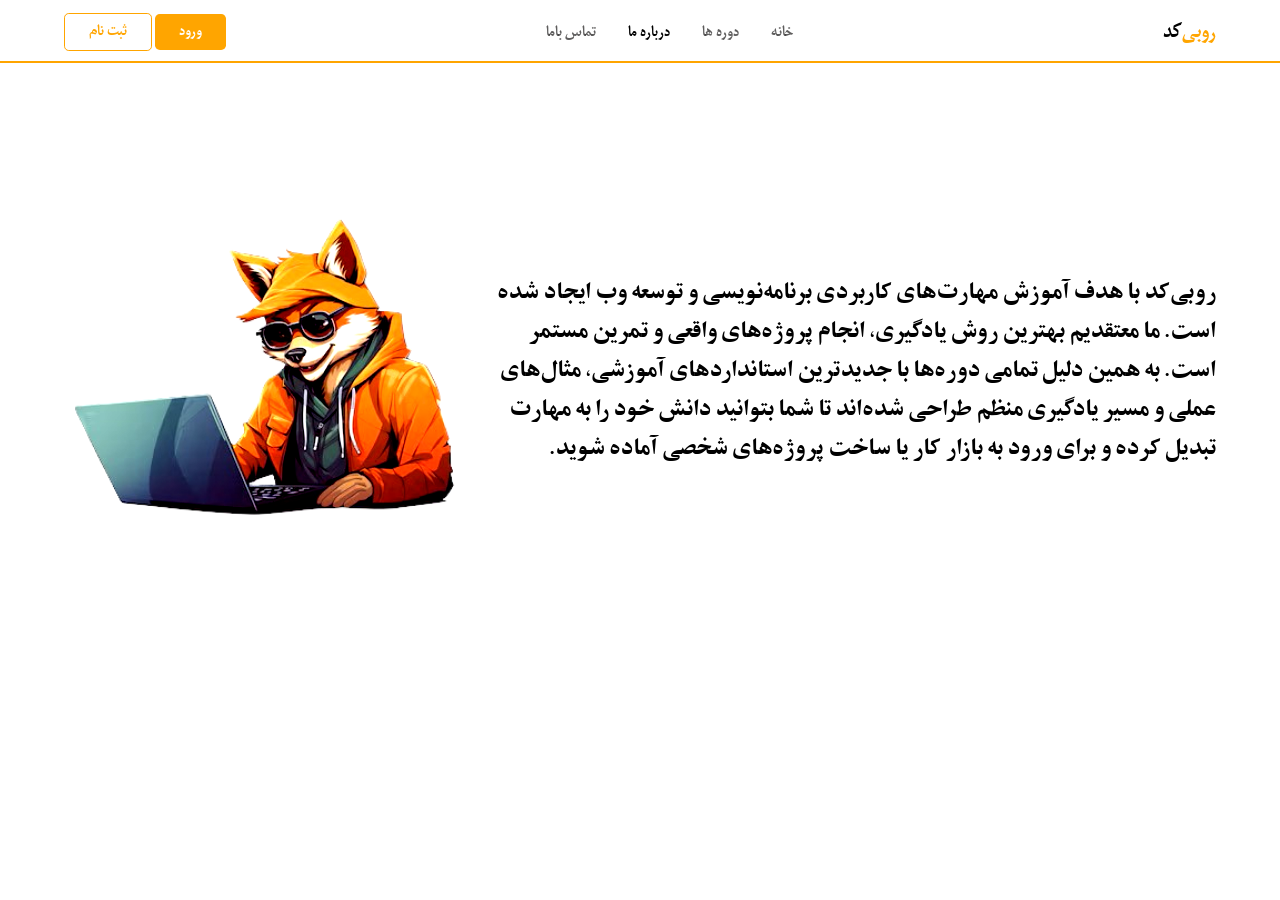
<file: html/about Us.html>
<!DOCTYPE html>
<html lang="fa" dir="rtl">
<head>
    <meta charset="UTF-8">
    <meta name="viewport" content="width=device-width, initial-scale=1.0">
    <link rel="icon" href="/image/heading.png">
    <link rel="stylesheet" href="../fonts.css">
    <link rel="stylesheet" href="../css/about Us.css">
    <title>درباره ما</title>
</head>
<body>
     <header>
     <div class="robicode-text">
        <p id="one-robicode-rext">روبی</p><p id="two-robicode-rext">کد</p>
     </div>
        <ul>
            <li>
<a href="../index.html">خانه</a>
            </li>
            <li>
<a href="/html/Dore ha.html">دوره ها</a>
            </li>
            <li>
<a style="color: black;" href="/html/about Us.html">درباره ما</a>
            </li>
            <li>
<a href="/html/call.html">تماس باما</a>
            </li>
        </ul>
        <div class="sing-and-log">
            <a id="singup-btn" href="./login.html">ورود</a>
            <a id="login-btn" href="./singup.html">ثبت نام</a>
        </div>
        
    </header>
    <main>
        <section class="section right-section"><h3>روبی‌کد با هدف آموزش مهارت‌های کاربردی برنامه‌نویسی و توسعه وب ایجاد شده است. ما معتقدیم بهترین روش یادگیری، انجام پروژه‌های واقعی و تمرین مستمر است. به همین دلیل تمامی دوره‌ها با جدیدترین استانداردهای آموزشی، مثال‌های عملی و مسیر یادگیری منظم طراحی شده‌اند تا شما بتوانید دانش خود را به مهارت تبدیل کرده و برای ورود به بازار کار یا ساخت پروژه‌های شخصی آماده شوید.</h3></section>
        <section class="section left-section"><img src="../image/aboutus.png" alt=""></section>
    </main>
</body>
</html>
</file>
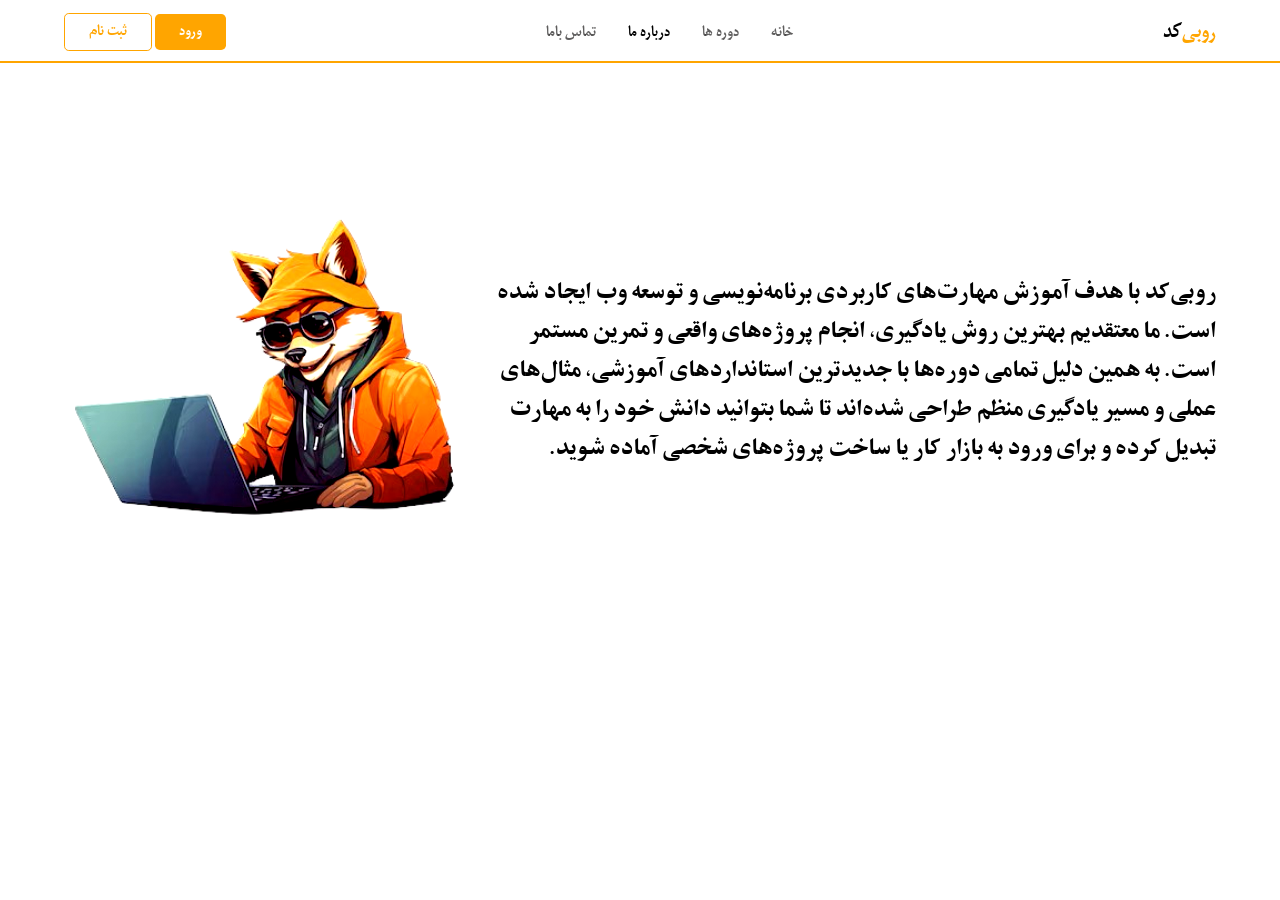
<file: html/about-us.html>
<!DOCTYPE html>
<html lang="fa" dir="rtl">
<head>
    <meta charset="UTF-8">
    <meta name="viewport" content="width=device-width, initial-scale=1.0">
    <link rel="icon" href="../image/heading.png">
    <link rel="stylesheet" href="../fonts.css">
    <link rel="stylesheet" href="../css/about-Us.css">
    <title>درباره ما</title>
</head>
<body>
     <header>
     <div class="robicode-text">
        <p id="one-robicode-rext">روبی</p><p id="two-robicode-rext">کد</p>
     </div>
        <ul>
            <li>
<a href="../index.html">خانه</a>
            </li>
            <li>
<a href="./Dore-ha.html">دوره ها</a>
            </li>
            <li>
<a style="color: black;" href="./about-us.html">درباره ما</a>
            </li>
            <li>
<a href="./call.html">تماس باما</a>
            </li>
        </ul>
        <div class="sing-and-log">
            <a id="singup-btn" href="./login.html">ورود</a>
            <a id="login-btn" href="./singup.html">ثبت نام</a>
        </div>
        
    </header>
    <main>
        <section class="section right-section"><h3>روبی‌کد با هدف آموزش مهارت‌های کاربردی برنامه‌نویسی و توسعه وب ایجاد شده است. ما معتقدیم بهترین روش یادگیری، انجام پروژه‌های واقعی و تمرین مستمر است. به همین دلیل تمامی دوره‌ها با جدیدترین استانداردهای آموزشی، مثال‌های عملی و مسیر یادگیری منظم طراحی شده‌اند تا شما بتوانید دانش خود را به مهارت تبدیل کرده و برای ورود به بازار کار یا ساخت پروژه‌های شخصی آماده شوید.</h3></section>
        <section class="section left-section"><img src="../image/aboutus.png" alt=""></section>
    </main>
</body>
</html>
</file>
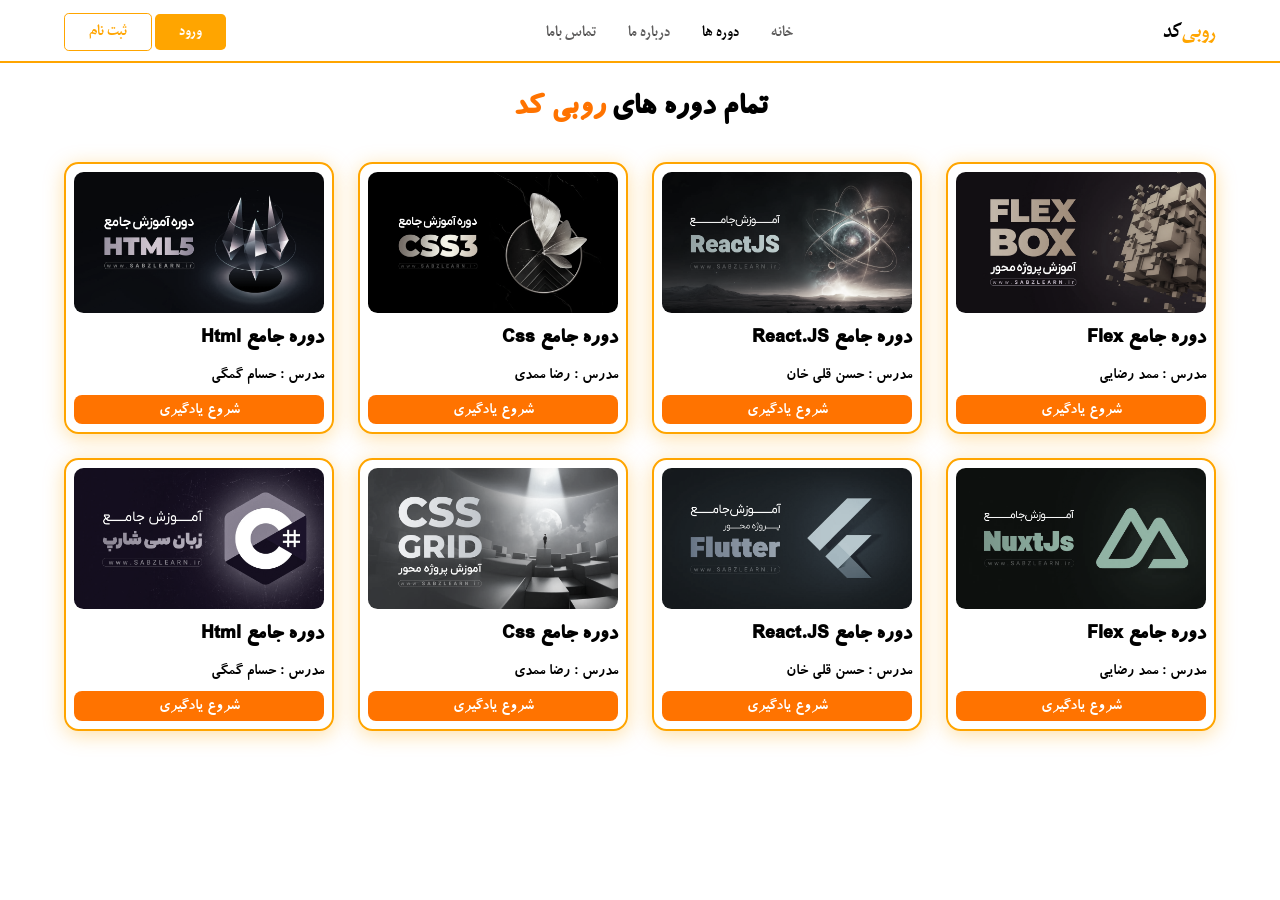
<file: html/Dore ha.html>
<!DOCTYPE html>
<html lang="fa" dir="rtl">
<head>
    <meta charset="UTF-8">
    <meta name="viewport" content="width=device-width, initial-scale=1.0">
    <link rel="icon" href="/image/aboutus.png">
    <link rel="stylesheet" href="../fonts.css">
    <link rel="stylesheet" href="../css/Dore ha.css">
    <title>دوره ها</title>
</head>
<body>
    <header>
      <div class="robicode-text">
        <p id="one-robicode-rext">روبی</p><p id="two-robicode-rext">کد</p>
     </div>
        <ul>
            <li>
<a href="../index.html">خانه</a>
            </li>
            <li>
<a style="color: black;" href="/html/Dore ha.html">دوره ها</a>
            </li>
            <li>
<a  href="/html/about Us.html">درباره ما</a>
            </li>
            <li>
<a href="/html/call.html">تماس باما</a>
            </li>
        </ul>
        <div class="sing-and-log">
            <a id="singup-btn" href="./login.html">ورود</a>
            <a id="login-btn" href="./singup.html">ثبت نام</a>
        </div>
        
        
    </header>
    <h2> تمام دوره های <p>روبی کد</p></h2>
        <div class="box-div">
         <div class="eight-Box">
            <img src="../image/flex.webp" alt="">
            
            <h2>دوره جامع Flex</h2>
            <h4>مدرس : ممد رضایی</h4>
            <a href="">شروع یادگیری</a>
         </div>
         <div class="eight-Box">
            <img src="../image/ReactJS.webp" alt="">
            <h2>دوره جامع React.JS</h2>
            <h4>مدرس : حسن قلی خان</h4>
            <a href="">شروع یادگیری</a>
         </div>
         <div class="eight-Box">
            <img src="../image/css.webp" alt="">
            <h2>دوره جامع Css</h2>
            <h4>مدرس : رضا ممدی</h4>
            <a href="">شروع یادگیری</a>
         </div>
         <div class="eight-Box">
            <img src="../image/html.webp" alt="">
            <h2>دوره جامع Html</h2>
            <h4>مدرس : حسام گمگی</h4>
            <a href="">شروع یادگیری</a>
         </div>
          <div class="eight-Box">
            <img src="../image/NuxtJs.webp" alt="">
            
            <h2>دوره جامع Flex</h2>
            <h4>مدرس : ممد رضایی</h4>
            <a href="">شروع یادگیری</a>
         </div>
         <div class="eight-Box">
            <img src="../image/flutter.webp" alt="">
            <h2>دوره جامع React.JS</h2>
            <h4>مدرس : حسن قلی خان</h4>
            <a href="">شروع یادگیری</a>
         </div>
         <div class="eight-Box">
            <img src="../image/grid.webp" alt="">
            <h2>دوره جامع Css</h2>
            <h4>مدرس : رضا ممدی</h4>
            <a href="">شروع یادگیری</a>
         </div>
         <div class="eight-Box">
            <img src="../image/c-sharp.webp" alt="">
            <h2>دوره جامع Html</h2>
            <h4>مدرس : حسام گمگی</h4>
            <a href="">شروع یادگیری</a>
         </div>
         </div>
    </div>
</body>
</html>
</file>
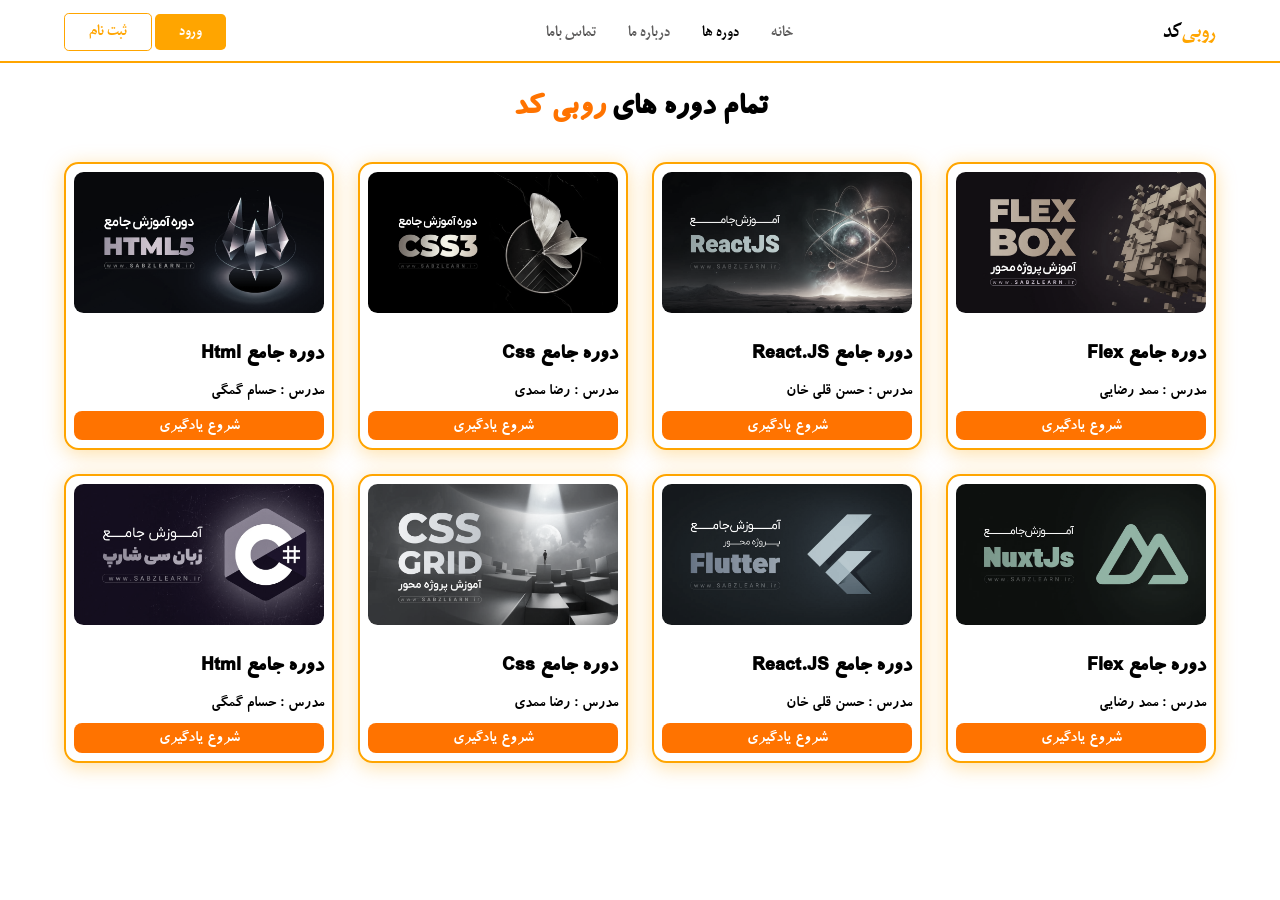
<file: html/Dore-ha.html>
<!DOCTYPE html>
<html lang="fa" dir="rtl">
<head>
    <meta charset="UTF-8">
    <meta name="viewport" content="width=device-width, initial-scale=1.0">
    <link rel="icon" href="../image/aboutus.png">
    <link rel="stylesheet" href="../fonts.css">
    <link rel="stylesheet" href="../css/Dore-ha.css">
    <title>دوره ها</title>
</head>
<body>
    <header>
      <div class="robicode-text">
        <p id="one-robicode-rext">روبی</p><p id="two-robicode-rext">کد</p>
     </div>
        <ul>
            <li>
<a href="../index.html">خانه</a>
            </li>
            <li>
<a style="color: black;" href="./Dore-ha.html">دوره ها</a>
            </li>
            <li>
<a  href="./about-us.html">درباره ما</a>
            </li>
            <li>
<a href="./call.html">تماس باما</a>
            </li>
        </ul>
        <div class="sing-and-log">
            <a id="singup-btn" href="./login.html">ورود</a>
            <a id="login-btn" href="./singup.html">ثبت نام</a>
        </div>
        
        
    </header>
    <h2> تمام دوره های <p>روبی کد</p></h2>
        <div class="box-div">
         <div class="eight-Box">
            <img src="../image/flex.webp" alt="">
            
            <h2>دوره جامع Flex</h2>
            <h4>مدرس : ممد رضایی</h4>
            <a href="">شروع یادگیری</a>
         </div>
         <div class="eight-Box">
            <img src="../image/ReactJS.webp" alt="">
            <h2>دوره جامع React.JS</h2>
            <h4>مدرس : حسن قلی خان</h4>
            <a href="">شروع یادگیری</a>
         </div>
         <div class="eight-Box">
            <img src="../image/css.webp" alt="">
            <h2>دوره جامع Css</h2>
            <h4>مدرس : رضا ممدی</h4>
            <a href="">شروع یادگیری</a>
         </div>
         <div class="eight-Box">
            <img src="../image/html.webp" alt="">
            <h2>دوره جامع Html</h2>
            <h4>مدرس : حسام گمگی</h4>
            <a href="">شروع یادگیری</a>
         </div>
          <div class="eight-Box">
            <img src="../image/NuxtJs.webp" alt="">
            
            <h2>دوره جامع Flex</h2>
            <h4>مدرس : ممد رضایی</h4>
            <a href="">شروع یادگیری</a>
         </div>
         <div class="eight-Box">
            <img src="../image/flutter.webp" alt="">
            <h2>دوره جامع React.JS</h2>
            <h4>مدرس : حسن قلی خان</h4>
            <a href="">شروع یادگیری</a>
         </div>
         <div class="eight-Box">
            <img src="../image/grid.webp" alt="">
            <h2>دوره جامع Css</h2>
            <h4>مدرس : رضا ممدی</h4>
            <a href="">شروع یادگیری</a>
         </div>
         <div class="eight-Box">
            <img src="../image/c-sharp.webp" alt="">
            <h2>دوره جامع Html</h2>
            <h4>مدرس : حسام گمگی</h4>
            <a href="">شروع یادگیری</a>
         </div>
         </div>
    </div>
</body>
</html>
</file>
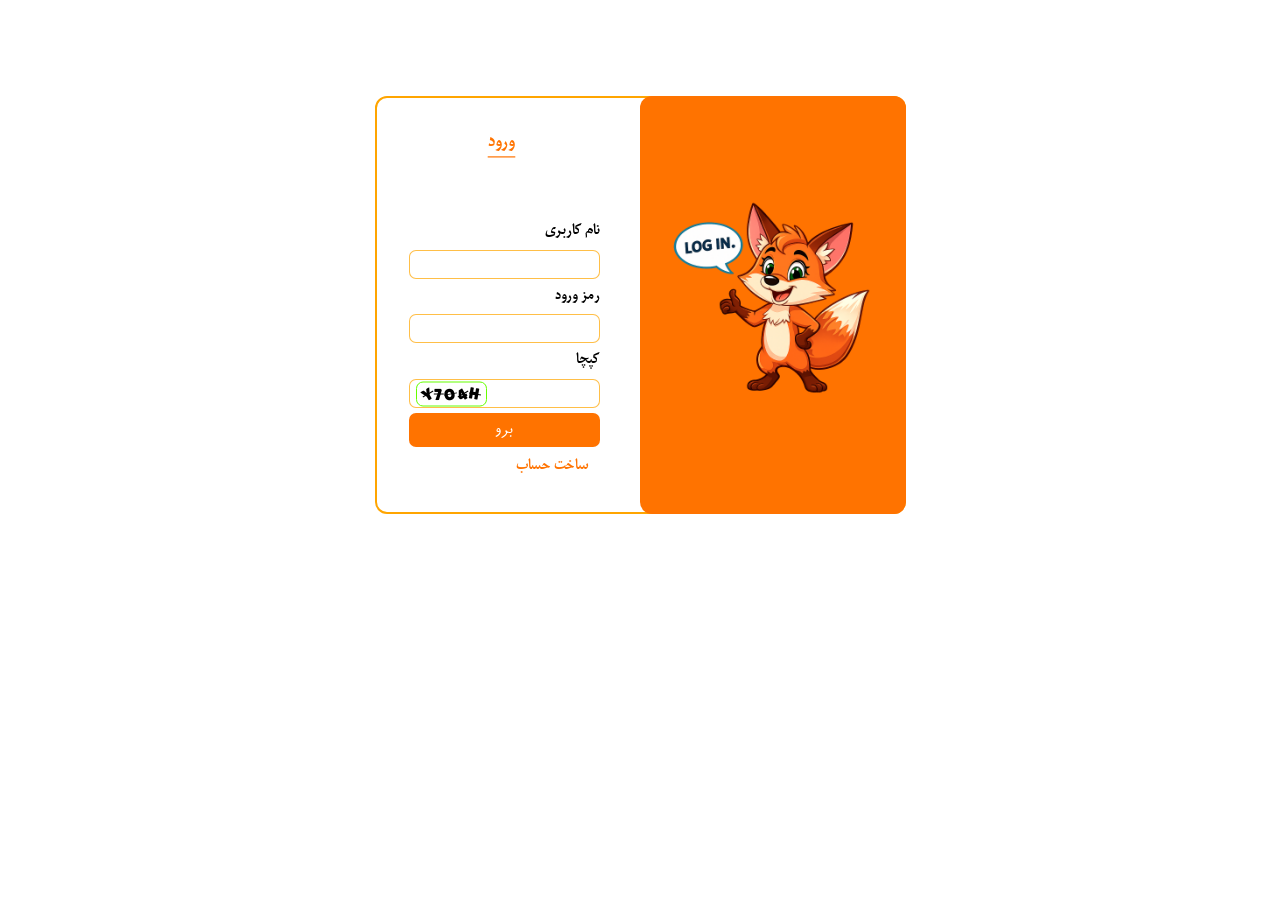
<file: html/login.html>
<!DOCTYPE html>
<html lang="fa" dir="rtl">
<head>
    <meta charset="UTF-8">
    <meta name="viewport" content="width=device-width, initial-scale=1.0">
    <link rel="icon" href="../image/login.png">
    <!-- ================ capcha ================ -->
     <link rel="preconnect" href="https://fonts.googleapis.com">
<link rel="preconnect" href="https://fonts.gstatic.com" crossorigin>
<link href="https://fonts.googleapis.com/css2?family=Gloria+Hallelujah&family=Kavoon&family=Lilita+One&display=swap" rel="stylesheet">
<!-- ====================================== -->
<link rel="stylesheet" href="../style.css">
    <link rel="stylesheet" href="../fonts.css">
    <link rel="stylesheet" href="../css/login-singup.css">
    <title>ورود</title>
</head>
<body>
    <main class="main-section">
        <div class="a-btn-div">
            <a>ثبت نام</a>
            <a>ورود</a>
        </div>
        <div class="two-section">
            <div class="banner banner-right"></div>
<div id="section-b" class="section login-section">

<legend>نام کاربری</legend>
<input type="text">
<legend>رمز ورود</legend>
<input type="password">
<legend>کپچا</legend>
<div class="capcha">
    <div class="spannnnn">
    <input type="text" maxlength="5">
    <div class="capcha-id">
        <span id="c-yek">H</span>
        <span id="c-do">4</span>
        <span id="c-se">O</span>
        <span id="c-char">7</span>
        <span id="c-pang">Y</span>
    </div>
    </div>
</div>

<button>برو</button>
<div class="a-link-singUpandLogin-div">
<a class="a-link-singUpandLogin" href="./singup.html">ساخت حساب</a>
</div>
</div>

</div>
</div>

    </main>
</body>
</html>
</file>
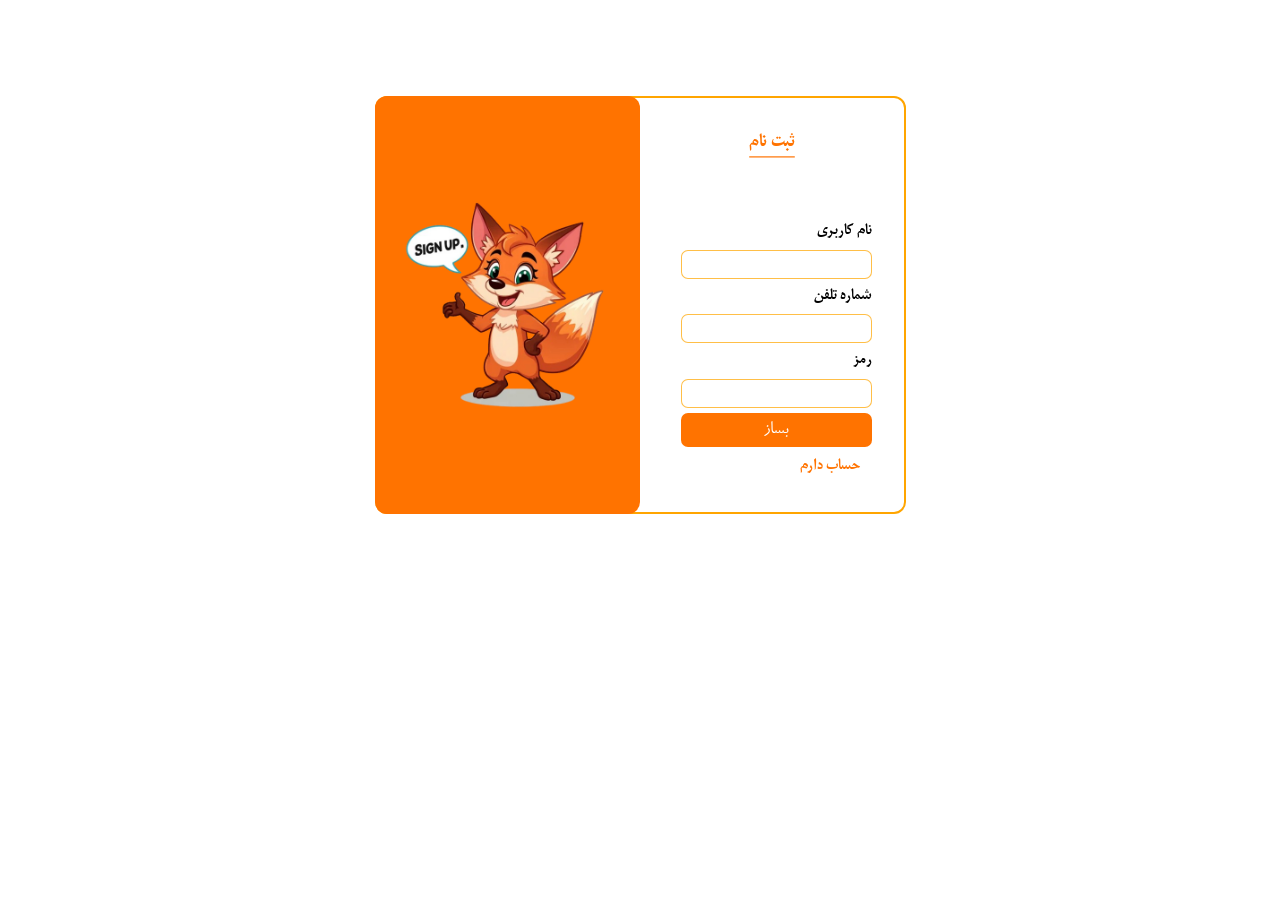
<file: html/singup.html>
<!DOCTYPE html>
<html lang="fa" dir="rtl">
<head>
    <meta charset="UTF-8">
    <meta name="viewport" content="width=device-width, initial-scale=1.0">
    <link rel="icon" href="../image/contact.png">
    <!-- ================ capcha ================ -->
     <link rel="preconnect" href="https://fonts.googleapis.com">
<link rel="preconnect" href="https://fonts.gstatic.com" crossorigin>
<link href="https://fonts.googleapis.com/css2?family=Gloria+Hallelujah&family=Kavoon&family=Lilita+One&display=swap" rel="stylesheet">
<!-- ====================================== -->
 <link rel="stylesheet" href="../style.css">
    <link rel="stylesheet" href="../fonts.css">
    <link rel="stylesheet" href="../css/login-singup.css">
    <title>ثبت نام</title>
</head>
<body>
    <main class="main-section">
        <div class="a-btn-div">
            <a>ثبت نام</a>
            <a id="vorood-btn">ورود</a>
        </div>
        <div class="two-section">
            <div class="banner banner-left"></div>

<div id="section-a" class="section singUp-section">

<legend>نام کاربری</legend>
<input type="text" maxlength="10">
<legend>شماره تلفن</legend>
<input type="number" maxlength="10">
<legend>رمز</legend>
<input type="password" maxlength="10">
<button>بساز</button>
<div class="a-link-singUpandLogin-div">
<a class="a-link-singUpandLogin" href="./login.html">حساب دارم</a>
</div>
</div>
</div>
</div>

    </main>
</body>
</html>
</file>
<file: fonts.css>
@font-face {
    font-family:header-font ;
    src: url(./font/Fonts/IRMitraBold.ttf);
}
@font-face {
    font-family:wellcome-section-font ;
    src: url(./font/Fonts/IRKoodak.ttf);
}
@font-face {
    font-family: text-box;
    src: url(./font/Fonts/IRZarBold.ttf);
}
@font-face {
    font-family: footer-font;
    src: url(./font/Fonts/IRRoya.ttf);
}
</file>
<file: css/about Us.css>
* {
    padding: 0;
    margin: 0;
    box-sizing: border-box;
}
body {
    user-select: none;
    scroll-behavior: smooth;
    overflow-x: hidden;
}
:root {
    --main-orangecolor:rgb(255, 115, 0);
}
a {
    text-decoration: none;
}

/* ================= main section ================== */
/* ============= header =============== */
header {
    display: flex;
    gap: 4rem;
    text-align: center;
    align-items: center;
    justify-content:center;
    
    margin-top: 1rem;
    position: relative;
    font-family:header-font;
    
}
header ul {
    display: flex;
    list-style: none;
    gap: 2rem;
    margin-inline: 20rem;
    transform: translateX(-10%);
    margin: 0 auto ;
    
}
header ul li a {
color: rgba(56, 54, 54, 0.808);
font-weight: 600;
    transition: 0.3s;

&:hover {
    color: black;
    transition: 0.3s;
}
}
header .robicode-text {
    margin: 0;
    display: flex;
    font-size: 1.4rem;
    margin-right: 4rem;
}
header .robicode-text #one-robicode-rext {
    color: orange;
}
header::after {
    content: "";
    width: 100dvw;
    height: 2px;
    background: orange;
    position: absolute;
    top: 2.8rem;
}
header .sing-and-log #singup-btn {
    padding: .4rem 1.5rem;
    border-radius: 0.3rem;
    background: orange;
    color: white;
    font-weight: 900;
}
header .sing-and-log #login-btn {
    padding: .4rem 1.5rem;
    border-radius: 0.3rem;
    background: rgb(255, 255, 255);
    color: orange;
    border: 1px solid orange;
    font-weight: 900;
}
header .sing-and-log {
    margin-left: 4rem;
}
main {
    
    justify-content: center;
    transform: translateY(50%);
    display: flex;
    margin-inline: 4rem;
    gap: 2rem;
}
.section h3 {
margin-top: 4rem;
font-size: 1.5rem;
font-family: text-box;
}
.section img {
    filter: drop-shadow( 7px 7px 0px black);
    filter: contrast(140%);
    width: 25rem;
}
</file>
<file: css/about-Us.css>
* {
    padding: 0;
    margin: 0;
    box-sizing: border-box;
}
body {
    user-select: none;
    scroll-behavior: smooth;
    overflow-x: hidden;
}
:root {
    --main-orangecolor:rgb(255, 115, 0);
}
a {
    text-decoration: none;
}

/* ================= main section ================== */
/* ============= header =============== */
header {
    display: flex;
    gap: 4rem;
    text-align: center;
    align-items: center;
    justify-content:center;
    
    margin-top: 1rem;
    position: relative;
    font-family:header-font;
    
}
header ul {
    display: flex;
    list-style: none;
    gap: 2rem;
    margin-inline: 20rem;
    transform: translateX(-10%);
    margin: 0 auto ;
    
}
header ul li a {
color: rgba(56, 54, 54, 0.808);
font-weight: 600;
    transition: 0.3s;

&:hover {
    color: black;
    transition: 0.3s;
}
}
header .robicode-text {
    margin: 0;
    display: flex;
    font-size: 1.4rem;
    margin-right: 4rem;
}
header .robicode-text #one-robicode-rext {
    color: orange;
}
header::after {
    content: "";
    width: 100dvw;
    height: 2px;
    background: orange;
    position: absolute;
    top: 2.8rem;
}
header .sing-and-log #singup-btn {
    padding: .4rem 1.5rem;
    border-radius: 0.3rem;
    background: orange;
    color: white;
    font-weight: 900;
}
header .sing-and-log #login-btn {
    padding: .4rem 1.5rem;
    border-radius: 0.3rem;
    background: rgb(255, 255, 255);
    color: orange;
    border: 1px solid orange;
    font-weight: 900;
}
header .sing-and-log {
    margin-left: 4rem;
}
main {
    
    justify-content: center;
    transform: translateY(50%);
    display: flex;
    margin-inline: 4rem;
    gap: 2rem;
}
.section h3 {
margin-top: 4rem;
font-size: 1.5rem;
font-family: text-box;
}
.section img {
    filter: drop-shadow( 7px 7px 0px black);
    filter: contrast(140%);
    width: 25rem;
}

/* ===========================
          TABLET
=========================== */
@media (max-width:992px){

header{
    flex-wrap: wrap;
    gap: 1rem;
    padding: 0 20px;
}

header::after{
    top: 6rem;
}

header .robicode-text,
header .sing-and-log{
    margin: 0;
}

header ul{
    margin: 0;
    transform: none;
    gap: 1.5rem;
}

main{
    flex-direction: column-reverse;
    align-items: center;
    margin: 3rem 2rem;
    transform: none;
    text-align: center;
}

.section h3{
    margin-top: 0;
    font-size: 1.3rem;
    line-height: 2.2rem;
}

.section img{
    width: 22rem;
    max-width: 100%;
}

}


/* ===========================
          MOBILE
=========================== */
@media (max-width:768px){

header{
    flex-direction: column;
    gap: 1rem;
}

header::after{
    top: 10rem;
}

header ul{
    flex-wrap: wrap;
    justify-content: center;
    gap: 1rem;
}

header ul li a{
    font-size: .95rem;
}

.sing-and-log{
    display: flex;
    gap: .7rem;
}

#login-btn,
#singup-btn{
    padding: .45rem 1rem !important;
}

main{
    flex-direction: column-reverse;
    align-items: center;
    text-align: center;
    margin: 2rem 1rem;
    transform: none;
}

.section{
    width: 100%;
}

.section h3{
    font-size: 1.05rem;
    line-height: 2rem;
}

.section img{
    width: 100%;
    max-width: 320px;
}

}
/* کمی کوچک‌تر برای گوشی‌های خیلی کوچک */

@media (max-width:480px){
    
header::after{
    top: 12rem;
}

.section h3{
    font-size: .95rem;
    line-height: 1.9rem;
}

.section img{
    max-width: 260px;
}
}
</file>
<file: css/Dore ha.css>
* {
    padding: 0;
    margin: 0;
    box-sizing: border-box;
    
}
body {
    user-select: none;
    scroll-behavior: smooth;
    overflow-x: hidden;
    font-family: wellcome-section-font;
}
:root {
    --main-orangecolor:rgb(255, 115, 0);
}
a {
    text-decoration: none;
}
/* ============= header =============== */
header {
    display: flex;
    gap: 4rem;
    text-align: center;
    align-items: center;
    justify-content:center;
    
    margin-top: 1rem;
    position: relative;
    font-family:header-font;
    
}
header ul {
    display: flex;
    list-style: none;
    gap: 2rem;
    margin-inline: 20rem;
    transform: translateX(-10%);
    margin: 0 auto ;
    
}
header ul li a {
color: rgba(56, 54, 54, 0.808);
font-weight: 600;
    transition: 0.3s;

&:hover {
    color: black;
    transition: 0.3s;
}
}
header .robicode-text {
    margin: 0;
    display: flex;
    font-size: 1.4rem;
    margin-right: 4rem;
}
header .robicode-text #one-robicode-rext {
    color: orange;
}
header::after {
    content: "";
    width: 100dvw;
    height: 2px;
    background: orange;
    position: absolute;
    top: 2.8rem;
}
header .sing-and-log #singup-btn {
    padding: .4rem 1.5rem;
    border-radius: 0.3rem;
    background: orange;
    color: white;
    font-weight: 900;
}
header .sing-and-log #login-btn {
    padding: .4rem 1.5rem;
    border-radius: 0.3rem;
    background: rgb(255, 255, 255);
    color: orange;
    border: 1px solid orange;
    font-weight: 900;
}
header .sing-and-log {
    margin-left: 4rem;
}

h2 {
    display: flex;
    justify-content: center;
    align-items: center;
    gap: .4rem;
    margin: 2rem 0;
    font-size: 2rem;
    font-family: wellcome-section-font;
}

h2 p {
    color: var(--main-orangecolor);
}

.box-div {
    width: 90%;
    margin: auto;
    display: grid;
    grid-template-columns: repeat(4, 1fr);
    gap: 1.5rem;
    margin-bottom: 3rem;
}

.eight-Box {
    display: flex;
    flex-direction: column;
    border: 2px solid orange;
    border-radius: .9rem;
    padding: .5rem;
    gap: .5rem;
    box-shadow: 0 4px 20px rgba(255,166,0,.35);
    transition: .4s;
}

.eight-Box:hover {
    transform: translateY(-10px) scale(.97);
}

.eight-Box img {
    width: 100%;
    border-radius: .6rem;
    filter: grayscale(85%);
    transition: .4s;
}

.eight-Box img:hover {
    filter: grayscale(0%);
}

.eight-Box h2 {
    justify-content: flex-start;
    margin: 0;
    font-size: 1.35rem;
}

.eight-Box h4 {
    margin: 0;
    font-size: 1rem;
    font-weight: 500;
}

.eight-Box a {
    margin-top: auto;
    text-align: center;
    background: var(--main-orangecolor);
    color: white;
    padding: .15rem;
    border-radius: .5rem;
    transition: .3s;
    cursor: not-allowed;
}

.eight-Box a:hover {
    background: rgb(230,100,0);
}
</file>
<file: css/Dore-ha.css>
* {
    padding: 0;
    margin: 0;
    box-sizing: border-box;
    
}
body {
    user-select: none;
    scroll-behavior: smooth;
    overflow-x: hidden;
    font-family: wellcome-section-font;
}
:root {
    --main-orangecolor:rgb(255, 115, 0);
}
a {
    text-decoration: none;
}
/* ============= header =============== */
header {
    display: flex;
    gap: 4rem;
    text-align: center;
    align-items: center;
    justify-content:center;
    
    margin-top: 1rem;
    position: relative;
    font-family:header-font;
    
}
header ul {
    display: flex;
    list-style: none;
    gap: 2rem;
    margin-inline: 20rem;
    transform: translateX(-10%);
    margin: 0 auto ;
    
}
header ul li a {
color: rgba(56, 54, 54, 0.808);
font-weight: 600;
    transition: 0.3s;

&:hover {
    color: black;
    transition: 0.3s;
}
}
header .robicode-text {
    margin: 0;
    display: flex;
    font-size: 1.4rem;
    margin-right: 4rem;
}
header .robicode-text #one-robicode-rext {
    color: orange;
}
header::after {
    content: "";
    width: 100dvw;
    height: 2px;
    background: orange;
    position: absolute;
    top: 2.8rem;
}
header .sing-and-log #singup-btn {
    padding: .4rem 1.5rem;
    border-radius: 0.3rem;
    background: orange;
    color: white;
    font-weight: 900;
}
header .sing-and-log #login-btn {
    padding: .4rem 1.5rem;
    border-radius: 0.3rem;
    background: rgb(255, 255, 255);
    color: orange;
    border: 1px solid orange;
    font-weight: 900;
}
header .sing-and-log {
    margin-left: 4rem;
}

h2 {
    display: flex;
    justify-content: center;
    align-items: center;
    gap: .4rem;
    margin: 2rem 0;
    font-size: 2rem;
    font-family: wellcome-section-font;
    margin-top: 2rem;
}

h2 p {
    color: var(--main-orangecolor);
}

.box-div {
    width: 90%;
    margin: auto;
    display: grid;
    grid-template-columns: repeat(4, 1fr);
    gap: 1.5rem;
    margin-bottom: 3rem;
}

.eight-Box {
    display: flex;
    flex-direction: column;
    border: 2px solid orange;
    border-radius: .9rem;
    padding: .5rem;
    gap: .5rem;
    box-shadow: 0 4px 20px rgba(255,166,0,.35);
    transition: .4s;
}

.eight-Box:hover {
    transform: translateY(-10px) scale(.97);
}

.eight-Box img {
    width: 100%;
    border-radius: .6rem;
    filter: grayscale(85%);
    transition: .4s;
}

.eight-Box img:hover {
    filter: grayscale(0%);
}

.eight-Box h2 {
    justify-content: flex-start;
    margin: 0;
    font-size: 1.35rem;
    margin-top: 1rem;
}

.eight-Box h4 {
    margin: 0;
    font-size: 1rem;
    font-weight: 500;
}

.eight-Box a {
    margin-top: auto;
    text-align: center;
    background: var(--main-orangecolor);
    color: white;
    padding: .15rem;
    border-radius: .5rem;
    transition: .3s;
    cursor: not-allowed;
}

.eight-Box a:hover {
    background: rgb(230,100,0);
}
/* ===========================
          TABLET
=========================== */
@media (max-width:992px){

header{
    flex-wrap:wrap;
    gap:1rem;
    padding:0 20px;
}

header::after{
    top:6rem;
}

header .robicode-text,
header .sing-and-log{
    margin:0;
}

header ul{
    margin:0;
    transform:none;
    gap:1.5rem;
}

h2{
    font-size:1.8rem;
    text-align:center;
    margin-top: 2rem;
}

.box-div{
    width:95%;
    grid-template-columns:repeat(2,1fr);
    gap:1.2rem;
}

.eight-Box h2{
    font-size:1.2rem;
}

.eight-Box h4{
    font-size:.95rem;
}

}
</file>
<file: style.css>
/* reset =====================> */
* {
    padding: 0;
    margin: 0;
    box-sizing: border-box;
}
body {
    user-select: none;
    scroll-behavior: smooth;
    overflow-x: hidden;
}
:root {
    --main-orangecolor:rgb(255, 115, 0);
}
a {
    text-decoration: none;
}
.toping {
    font-family:'Franklin Gothic Medium', 'Arial Narrow', Arial, sans-serif;
    color: black;
    letter-spacing: 2px;
}

/* ============= header =============== */
header {
    display: flex;
    gap: 4rem;
    text-align: center;
    align-items: center;justify-content:center;
    
    
    margin-top: 1rem;
    position: relative;
    font-family:header-font;
    
}
header ul {
    display: flex;
    list-style: none;
    gap: 2rem;
    margin-inline: 20rem;
    transform: translateX(-10%);
    margin: 0 auto ;
    
}
header ul li a {
color: rgba(56, 54, 54, 0.808);
font-weight: 600;
    transition: 0.3s;

&:hover {
    color: black;
    transition: 0.3s;
}
}
header .robicode-text {
    margin: 0;
    display: flex;
    font-size: 1.4rem;
    margin-right: 4rem;
}
header .robicode-text #one-robicode-rext {
    color: orange;
}
header::after {
    content: "";
    width: 100dvw;
    height: 2px;
    background: orange;
    position: absolute;
    top: 2.8rem;
}
header .sing-and-log #singup-btn {
    padding: .4rem 1.5rem;
    border-radius: 0.3rem;
    background: orange;
    color: white;
    font-weight: 900;
}
header .sing-and-log #login-btn {
    padding: .4rem 1.5rem;
    border-radius: 0.3rem;
    background: rgb(255, 255, 255);
    color: orange;
    border: 1px solid orange;
    font-weight: 900;
}
header .sing-and-log {
    margin-left: 4rem;
}
/* =============================
      wlellcome-section
======================== */
.wlellcome-section {
    display: flex;
    margin-top: 3rem;
    margin-inline: 3rem;
    font-family: wellcome-section-font;
    margin-bottom: 2rem;
}
.wlellcome-section .right-section {
 margin-top: 4rem;
}
.wlellcome-section .right-section h2 {
    font-weight: 800;
    letter-spacing: .1rem;
}
.wlellcome-section .right-section h2 p {
    color: orange;
    margin-inline: .4rem;
}
.wlellcome-section .right-section h4 {
    margin-top: 1.5rem;
    color: rgb(46, 44, 44);
    font-size: 1.2rem;
    font-weight: 500;
    line-height: 1.3rem;
    margin-bottom: 1.5rem;
}
.wlellcome-section .right-section a {
    padding: .5rem 1.2rem;
    background:var(--main-orangecolor);
    border-radius: .4rem;
    color: white;
}
.wlellcome-section .left-section img {
    filter: drop-shadow(10px 14px 8px black) contrast(160%);
}
/* =============================
      info-robicode section
======================== */
.info-robicode-div {
    display: flex;
    flex-direction: column;
    margin-inline:4rem;
}
.info-robicode-div h2 {
    display: flex;
    text-align: center;
    justify-content: center;
    margin-bottom: 2.5rem;
    font-family: wellcome-section-font;
    font-size: 2.3rem;
}
.info-robicode-div h2 p {
    color: var(--main-orangecolor);
    margin-inline:.4rem;
}
.threeBox {
    display: flex;
    gap: 1.5rem;
}
.box-card {
    display: flex;
    flex-direction: column;
    border: 1.5px solid var(--main-orangecolor);
    padding: 1rem;
    border-radius: .7rem;
    margin-bottom: 5.5rem;
    text-shadow: 1px 0 1px rgba(0, 0, 0, 0.541);
    box-shadow: 1px 3px 10px rgb(0, 0, 0);
    box-shadow: 0px 4px 20px rgba(255, 166, 0, 0.301);
    transition: 0.4s;
    transform: scale(1.0);
&:hover {
transition: 0.4s;
transform: scale(0.96);
margin-top: -0.8rem;
}
}
.box-card h2 {
    font-weight: 500;
    
    word-break: break-all;
    font-size: 2rem;
}
.box-card h4 {
    font-weight: 500;
    
    font-size: 1.2rem;
    font-family: text-box;
    margin-top: -2rem;
}
/* =============================
      SingUp section
======================== */
.singup-robicode {
margin-inline: 4rem;
font-family: header-font;
margin-bottom: 4rem;

}
.singup-robicode h2 {
    margin-bottom: 2rem;
    font-family: header-font;
    display: flex;
    gap: 5px;
}
.singup-robicode img {
    margin-inline: 4rem;
    width: 22rem;
    margin-right: 5rem;
    filter: contrast(155%) drop-shadow(4px 5.5px 0px black);
    cursor:none;

}
.singup-robicode h2 {
display: flex;
text-align: center;
justify-content: center;
}
.singup-robicode h2 p {
    color: var(--main-orangecolor);
}
.TwoSection {
    display: flex;
}
.singUpbox {
   border: 2px solid rgba(255, 166, 0, 0.795);

   margin: auto;
   padding: 4rem 2rem 1rem;
   border-radius: 13px;
}
.singUpbox h3 {
    font-size: 1rem;
    transform: translateY(-3rem);
}
.singUpbox legend{
display: block;
/* transform: translateY(-2rem); */
margin-bottom: .3rem;
}
.singUpbox input {
   display: block;
   /* transform: translateY(-2rem); */
    width: 100%; 
   height: 2.1rem;
   
   outline: none;
   border-color: rgba(71, 71, 71, 0.445);
   border-radius: 12px;
   padding-right: 20px;
   border-width: 1.7px;
   cursor:not-allowed;
   
}
.singUpbox #lsat-input {
    margin-bottom: 2rem;
}
.singup-content {
    transform: translateY(-1.5rem);
}
.singup-content .btn-div {
text-align: center;
justify-content: center;
}
.singup-content .btn-div a {
    background: var(--main-orangecolor);
    color: white;
    padding: 8px 24px;
    border: none;
    border-radius: 7px;
    font-family: wellcome-section-font;
    font-weight: 400;
    letter-spacing: 3px;
    cursor: pointer;

}
/* =============================
      famus dore section
======================== */

.famus-section-div {
    margin-inline: 4rem;
    margin-bottom: 5REM;
}
.famus-section-div .box-div {
    display: flex;
    align-items: center;
    justify-content: center;
    gap: 1rem;
    
    
}
.famus-section-div h2 {
    display: flex;
    align-items: center;
    justify-content: center;
    margin-bottom: 2rem;
    font-family: wellcome-section-font;
    font-size: 1.8rem;
}
.famus-section-div  h2 p {
    color: var(--main-orangecolor);
    margin-inline: .5rem;
}
.fourBox {
    display: flex;
    flex-direction: column;
    border: 2px solid orange;
    gap: 5px;
    padding: .45rem;
    border-radius: .9rem;
    font-family: text-box;
    margin-bottom: 2rem;
    text-shadow: 1px 0 1px rgba(0, 0, 0, 0.541);
    box-shadow: 1px 3px 10px rgb(0, 0, 0);
    box-shadow: 0px 4px 20px rgba(255, 166, 0, 0.425);
    transition: 0.4s;
&:hover {
transition: 0.4s;
transform: scale(0.96);
margin-top: -0.8rem;
}
.box-div {
    display: grid;
    grid-template-columns: repeat(4,1fr);
    gap: 1.5rem;
}
}
.fourBox img {
    width: 100%;
    border-radius: .55rem;
    filter: grayscale(85%);
    transition: 0.4s;
    &:hover {
        filter: grayscale(0%);
        transition: 0.5s;
    }
}

.fourBox h2 {
    text-align: right;
    justify-content: right;
    margin-inline: 0.7rem;
    font-size: 1.3rem;
    font-family: wellcome-section-font;
    font-weight: 500;
}
.fourBox h4 {
    text-align: right;
    justify-content: right;
    margin-inline: 0.7rem;
    font-size: 1.2rem;
    font-weight: 500;
    margin-top: -2rem;
    margin-bottom: .7rem;
}
.fourBox a {
    margin-inline: .2rem;
    background: var(--main-orangecolor);
    padding: 3px 6px;
    border-radius: 7px;
    text-align: center;
    color: white;
     
}
/* ======================
      footer 
====================== */
footer {
   font-family: footer-font;
   font-weight: 300;
    
}
.top-footer {
    display: flex;
    gap: 2rem;
    
     display: flex;
    
    justify-content: space-between;
    background: rgb(250, 194, 89);
    padding-bottom: 2rem;
}
.one-footer-section {
    margin-inline: 5rem;
     margin-top: 1.5rem;
     user-select: text;
}
.two-footer-section {
    margin-inline: 3rem;
     margin-top: 1.5rem;
     transform: translateX(10%);
}
.two-footer-section .icon-div {
    display: flex;
    gap: .6rem;
    text-align: center;
    justify-content: center;
    font-weight: 550;
    font-size: 1.29rem;
}
.two-footer-section h3 {
    margin-bottom: .5rem;
}
.three-footer-section {
    margin-inline: 5rem;
     margin-top: 1.5rem;
}
.three-footer-section .a-link {
    display: flex;
    flex-direction: column;
    gap: .3rem;
}
.three-footer-section .a-link a {
    color: rgba(0, 0, 0, 0.719);
    transition: 0.3s;
    font-weight: 600;
    
    &:hover {
        transition: 0.3s;
        color: rgba(0, 0, 0, 0.842);
        font-weight: 900;
    
    }
}
/* ============== bottom section ============== */
.bottom-footer {
    width: 100dvw;
 text-align: center;
 background:var(--main-orangecolor);
 color: rgba(0, 0, 0, 0.836);
 padding-block: .3rem;
}
/* ===========================
         TABLET
=========================== */
@media (max-width:992px){

header{
    flex-wrap: wrap;
    gap: 1rem;
    padding: 0 20px;
}

header::after{
    top: 6rem;
}

header .robicode-text,
header .sing-and-log{
    margin: 0;
}

header ul{
    margin: 0;
    transform: none;
    gap: 1.5rem;
}

.wlellcome-section{
    flex-direction: column-reverse;
    align-items: center;
    text-align: center;
    margin: 3rem 2rem;
}

.right-section{
    margin-top: 2rem !important;
}

.right-section h2{
    justify-content: center;
}

.left-section img{
    width: 70%;
    max-width: 420px;
}

.right-section h4{
    line-height: 2rem;
}

}
/* ===========================
          MOBILE
=========================== */
@media (max-width:768px){

header{
    flex-direction: column;
    gap: 1rem;
}

header::after{
    top: 10rem;
}

header ul{
    flex-wrap: wrap;
    justify-content: center;
    gap: 1rem;
}

header ul li a{
    font-size: .95rem;
}

.sing-and-log{
    display: flex;
    gap: .7rem;
}

#login-btn,
#singup-btn{
    padding: .45rem 1rem !important;
}

.wlellcome-section{
    margin: 2rem 1rem;
}

.left-section img{
    width: 100%;
}

.right-section h2{
    font-size: 1.8rem;
}

.right-section h4{
    font-size: 1rem;
    line-height: 1.9rem;
}

.right-section a{
    display: inline-block;
    margin-top: .5rem;
}

}
/* ===========================
     WHY ROOBI CODE + SIGNUP
=========================== */

/* ---------- Tablet ---------- */
@media (max-width:992px){

.info-robicode-div,
.singup-robicode{
    margin-inline:2rem;
}

.threeBox{
    flex-wrap:wrap;
    justify-content:center;
}

.box-card{
    width:48%;
    margin-bottom:1.5rem;
}

.box-card h2{
    font-size:1.6rem;
}

.box-card h4{
    margin-top:-1rem;
    font-size:1rem;
}

.TwoSection{
    flex-direction:column;
    align-items:center;
    gap:2rem;
}

.singup-robicode img{
    width:18rem;
    margin:0;
}

.singUpbox{
    width:100%;
    max-width:450px;
}

}


/* ---------- Mobile ---------- */
@media (max-width:768px){

.info-robicode-div,
.singup-robicode{
    margin-inline:1rem;
}

.info-robicode-div h2,
.singup-robicode h2{
    font-size:1.8rem;
}

.threeBox{
    flex-direction:column;
}

.box-card{
    width:100%;
}

.box-card h2{
    font-size:1.4rem;
}

.box-card h4{
    font-size:.95rem;
    margin-top:-1rem;
    line-height:1.8rem;
}

.singup-robicode img{
    width:100%;
    max-width:300px;
}

.singUpbox{
    width:100%;
    padding:3rem 1.2rem 1rem;
}

.singUpbox h3{
    text-align:center;
    line-height:1.8rem;
}

.singUpbox input{
    height:2.6rem;
}

.btn-div a{
    display:block;
    width:100%;
}

}
/* ===========================
      COURSES + FOOTER
=========================== */

/* ---------- Tablet ---------- */
@media (max-width:992px){

.famus-section-div{
    margin-inline:2rem;
}

.box-div{
    flex-wrap:wrap;
    grid-template-columns: repeat(2,1fr);
}

.fourBox{
    width:48%;
}

.top-footer{
    flex-wrap:wrap;
    justify-content:center;
    text-align:center;
    gap:2rem;
}

.one-footer-section,
.two-footer-section,
.three-footer-section{
    margin:0;
    transform:none;
}

.bottom-footer{
    padding:1rem;
}

}


/* ---------- Mobile ---------- */
@media (max-width:768px){

.famus-section-div{
    margin-inline:1rem;
}

.famus-section-div h2{
    font-size:1.7rem;
    text-align:center;
}

.box-div{
    flex-direction:column;
    grid-template-columns:1fr;
}

.fourBox{
    width:100%;
    max-width:380px;
}

.fourBox h2{
    font-size:1.2rem;
}

.fourBox h4{
    font-size:1rem;
    margin-top:-1rem;
}

.top-footer{
    flex-direction:column;
    align-items:center;
    text-align:center;
    padding:2rem 1rem;
}

.one-footer-section,
.two-footer-section,
.three-footer-section{
    width:100%;
    margin:0;
    transform:none;
}

.icon-div{
    justify-content:center;
}

.a-link{
    align-items:center;
}

.bottom-footer{
    padding:1rem;
}

.bottom-footer h3{
    font-size:.9rem;
}

}
</file>
<file: css/login-singup.css>
* {
    margin: 0;
    padding: 0;
    box-sizing: border-box;
}
:root {
    --main-orangecolor:rgb(255, 115, 0);
}
/* ============== main section =============== */
.main-section {
    width:max-content;
    display: flex;
    align-items: center;
    justify-content:center;
    margin-block: 6rem;
    border: 2px solid orange;
    padding: 2rem;
    margin-inline: auto;
    gap: 4rem;
    flex-direction: column;
    border-radius: 12px;
    position: relative;
}
.main-section a {
    display: flex;
    font-family:header-font ;
}
.two-section {
    display: flex;
    width:fit-content;
    gap: 5rem;
    
    
}
.section .singUp-section {
    
}
.section h2 {
    margin-top: -4rem;
    margin-inline: 4rem;
    width: 22rem;
    margin-right: 5rem;
    filter: contrast(155%) drop-shadow(4px 5.5px 0px black);
}
.a-btn-div {
    display: flex;
    gap: 15rem;
    
    
    
    color: var(--main-orangecolor);
    
}
.a-btn-div a {
    border-bottom: 1px solid var(--main-orangecolor);
    scale: 1.2;
}
.section {
    display: flex;
    flex-direction: column;
     font-family: header-font;
    display: flex;
    gap: 5px;
    width: 100%;
    
    
}
#section-a  {
    padding-left: 17rem;
}
#section-b {
    padding-right: 17rem;
}
.section legend {
margin-bottom: .1rem;
}
.section input {
 padding:6px 10px;
 border: 1.8px solid rgba(255, 166, 0, 0.719);
 outline: none;
 border-radius: 7px;
}
.section input:hover {
     border: 1.8px solid rgb(255, 166, 0);
}
/* ====================  capchaaaaa ===================== */
.section .capcha {
    display: flex;
    gap: .2rem;
}
.section .capcha .capcha-id {
    width:fit-content;
    height: fit-content;
    border: 1.8px solid rgb(102, 255, 0);
    padding: 2px 5px;
        text-align: center;
        color: black;
        font-family:Lilita One;
        letter-spacing: 2px;
        border-radius:7px;
        /* display:flex; */
        text-decoration: line-through;
        user-select: none;
        position: absolute;
        inset: 0% 59% -10% ;
        transform: translateY(10%);
        display: flex;
    }
.section .capcha .spannnnn {
    position: relative;
}
#c-yek {
 transform: rotate(10deg);

}
#c-do {
 transform: rotate(-30deg);
 
}
#c-se {
 transform: rotate(-10deg);
 
}
#c-char {
 transform: rotate(0deg);
 
}
#c-pang {
 transform: rotate(-30deg);
 
}

/* ------------------------------ */






.section button {
    padding: .0rem;
    background: var(--main-orangecolor);
    border: none;
    font-family: footer-font;
    border-radius: 7px;
    color: white;
    font-size: 1.2rem;
    font-weight: 550;
}
/* .two-section::after {
    content: "";
    inset: -2px -2px -2px 50%;
    background: var(--main-orangecolor);
    position: absolute;
    padding: -2rem;
    border-radius: 12px;
    background-image: url("../image/login.png");
    background-position: 50%;
    background-size: 14rem;
    background-repeat: no-repeat;
    /* display: none;} */
.banner {
    background: var(--main-orangecolor);
    position: absolute;
    
    border-radius: 12px;
    
    background-position: 50%;
    background-size: 14rem;
    background-repeat: no-repeat;
    z-index: 1000;
}
.banner-right {
    inset: -2px -2px -2px 50%;
    padding: -2rem;
    background-image: url("../image/login.png");
    transition: 0.4s;
}
.banner-left{
    inset: -2px 50% -2px -2px;
    padding: -2rem;
    background-image: url("../image/contact.png");
    transform: scaleX(1);
    transition: 0.4s;
}


.a-link-singUpandLogin-div {
    position: relative;
}
.a-link-singUpandLogin {
    text-decoration: none;
    color: var(--main-orangecolor);
    font-size: 1rem;
    padding: 2px 3px;
    margin-right: .5rem;

    
    &::after {
        content: "";
        width:.1rem;
        height: 1.1px;
        background: var(--main-orangecolor);
        position: absolute;
        top: 1.6rem;
        left: 100%;
        overflow: hidden;
        border-radius: 10px;
        
         visibility: hidden;
    }
    &:hover::after {
        left:auto;
        visibility:visible;
        width: 4rem;
        transition: .4s;

        
    }
}
/* =========================
        Responsive
========================= */


/* Tablet */
@media (max-width: 992px){

    header{
        gap: 2rem;
    }

    header .robicode-text{
        margin-right: 1rem;
    }

    header ul{
        gap: 1rem;
    }

    header .sing-and-log{
        margin-left: 1rem;
    }


    /* بخش های دو ستونه */
    main,
    .wlellcome-section,
    .TwoSection{
        flex-direction: column;
        align-items: center;
    }


    .right-section,
    .left-section{
        width: 100%;
        text-align: center;
    }


    .threeBox,
    .box-div{
        grid-template-columns: repeat(2,1fr);
    }


    .section.div{
        grid-template-columns: 1fr;
    }

}



/* Mobile */
@media (max-width: 600px){


    header{
        flex-direction: column;
        gap: 1.5rem;
    }


    header::after{
        top:100%;
    }


    header ul{
        flex-direction: column;
        gap: .8rem;
        transform:none;
    }


    header .sing-and-log{
        margin:0;
    }



    /* صفحه اصلی */

    .wlellcome-section{
        margin-inline:1rem;
    }


    .wlellcome-section .left-section img{
        width:90%;
    }


    .right-section h4{
        font-size:1rem;
        line-height:1.8rem;
    }



    /* کارت ها */

    .threeBox,
    .box-div{
        grid-template-columns:1fr;
    }


    .box-card,
    .eight-Box,
    .fourBox{
        width:100%;
    }



    /* درباره ما */

    main{
        transform:none;
        margin-top:3rem;
    }


    .section img{
        width:80%;
    }



    /* تماس با ما */

    .section{
        flex-direction:column;
        text-align:center;
    }


    .iconBox{
        min-width:80px;
        width:80px;
        height:80px;
    }



    /* لاگین و ثبت نام */

    .main-section{
        width:90%;
        margin:2rem auto;
    }


    .two-section{
        width:100%;
    }


    #section-a,
    #section-b{
        padding:0;
    }


    .banner{
        display:none;
    }
    #vorood-btn {
    display:none;
   }
   .a-btn-div a {
    display: none;
   }

    /* # */
    @media (max-width:600px){

    .capcha,
    .spannnnn{
        width:100%;
    }

    .spannnnn input{
        width:100%;
    }

    .capcha-id{
        width:100%;
    }

}
}
</file>
